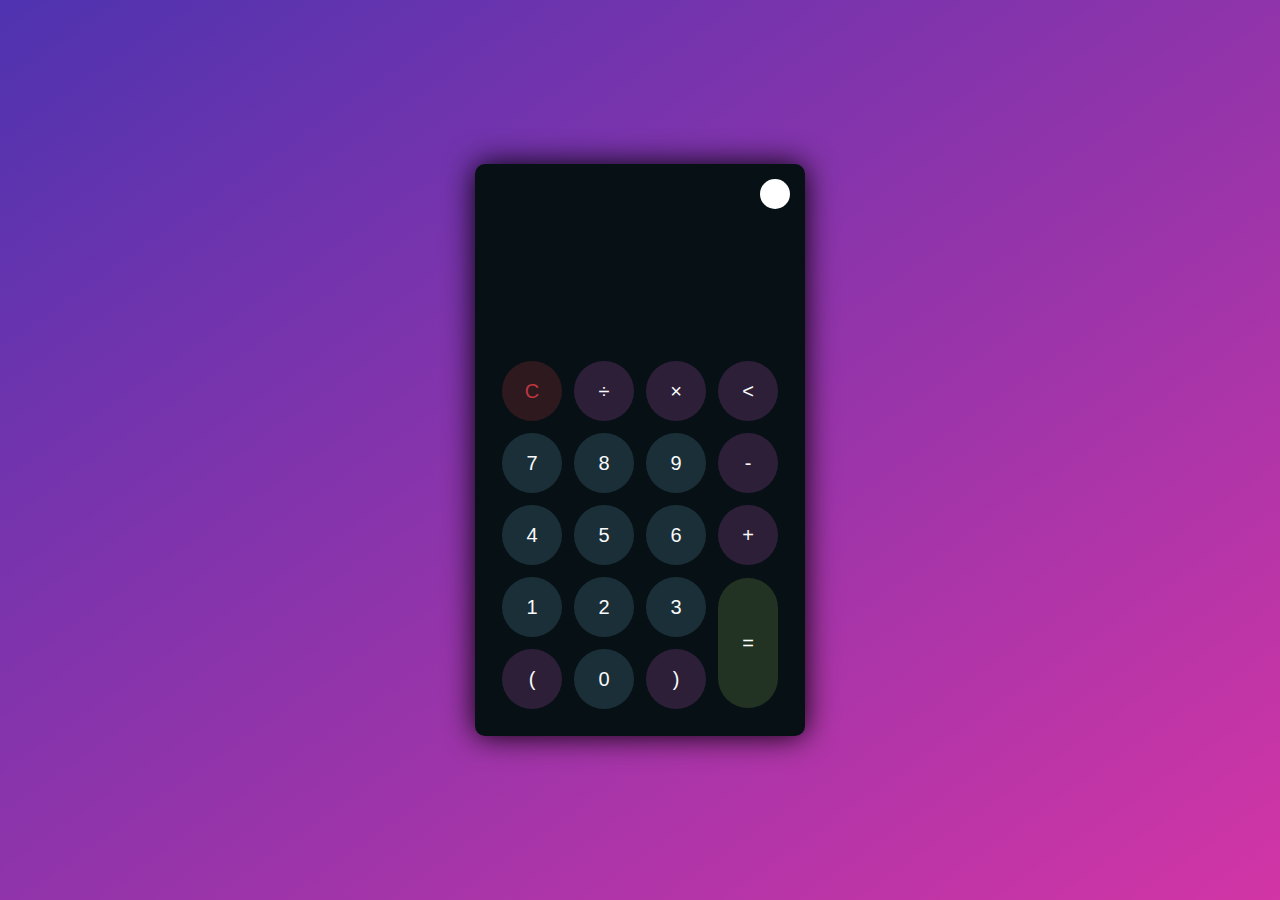
<file: 1-Calculator-practice/index.html>
<!DOCTYPE html>
<html lang="en">
<head>
    <meta charset="UTF-8">
    <meta http-equiv="X-UA-Compatible" content="IE=edge">
    <meta name="viewport" content="width=device-width, initial-scale=1.0">
    <link rel="stylesheet" href="styles.css">
    <title>Calculator</title>
    <script src="script.js" defer></script>
</head>
<body>
    <div class="container">
        <div class="calculator dark">
            <div class="theme-toggle active">
                <i class="toggle icon"></i>
            </div>
            <div class="display-screen">
                <div id="display"></div>
            </div>
            <div class="buttons">
                <table>
                    <tr>
                        <td>
                            <button class="btn-operator" id="clear">C</button>
                        </td>
                        <td>
                            <button class="btn-operator" id="/">&divide;</button>
                        </td>
                        <td>
                            <button class="btn-operator" id="*">&times;</button>
                        </td>
                        <td>
                            <button class="btn-operator" id="backspace"><</button>
                        </td>
                    </tr>
                    <tr>
                        <td>
                            <button class="btn-number" id="7">7</button>
                        </td>
                        <td>
                            <button class="btn-number" id="8">8</button>
                        </td>
                        <td>
                            <button class="btn-number" id="9">9</button>
                        </td>
                        <td>
                            <button class="btn-operator" id="-">-</button>
                        </td>
                    </tr>
                    <tr>
                        <td>
                            <button class="btn-number" id="4">4</button>
                        </td>
                        <td>
                            <button class="btn-number" id="5">5</button>
                        </td>
                        <td>
                            <button class="btn-number" id="6">6</button>
                        </td>
                        <td>
                            <button class="btn-operator" id="+">+</button>
                        </td>
                    <tr>
                        <td>
                            <button class="btn-number" id="1">1</button>
                        </td>
                        <td>
                            <button class="btn-number" id="2">2</button>
                        </td>
                        <td>
                            <button class="btn-number" id="3">3</button>
                        </td>
                        <td rowspan="2">
                            <button class="btn-equal" id="equal">=</button>
                        </td>
                    </tr>
                    <tr>
                        <td >
                            <button class="btn-operator" id="(">(</button>
                        </td>
                        <td>
                            <button class="btn-number" id="0">0</button>
                        </td>
                        <td>
                            <button class="btn-operator" id=")">)</button>
                        </td>
                </table>
            </div>
        </div>
    </div>
    
</body>
</html>
</file>
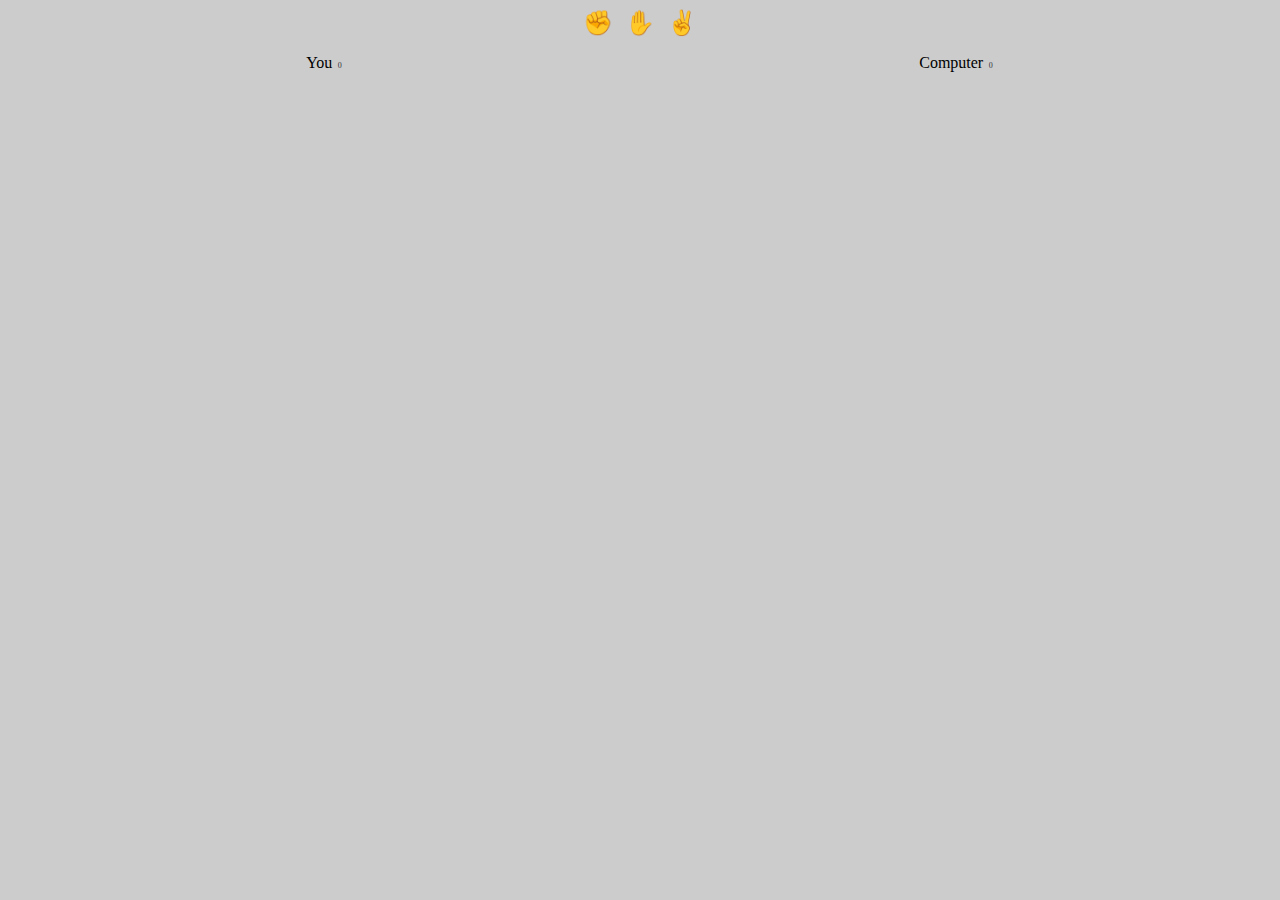
<file: 3-Rock Paper Scissors practice/index.html>
<!DOCTYPE html>
<html lang="en">
<head>
    <meta charset="UTF-8">
    <meta http-equiv="X-UA-Compatible" content="IE=edge">
    <meta name="viewport" content="width=device-width, initial-scale=1.0">
    <title>Document</title>
    <link rel="stylesheet" href="styles.css">
    <script src="script.js" defer></script>
</head>
<body>
    <div class="selections">
       <button class="selection" data-selection="rock">✊</button>
       <button class="selection"data-selection="paper">✋</button>
       <button class="selection"data-selection="scissors">✌️</button>
    </div>
    <div class="results">
        <div>
            You
            <span class="result-score" data-your-score>0</span>
        </div>
        <div data-final-column>
            Computer
            <span class="result-score" data-computer-score>0</span>
        </div>
        <!-- <div class="result-selection winner">✊</div>
        <div class="result-selection">✌️</div> -->

    </div>
</body>
</html>
</file>
<file: 1-Calculator-practice/styles.css>
*{
    padding: 0;
    margin: 0;
    box-sizing: border-box;
    outline: 0;
    transition: all 0.5s ease;
}

body{
    font-family: sans-serif;
    background-image: linear-gradient(
        to bottom right,
        rgba(79,51,176,1),
        rgb(210,53,165)
    );
}

a{
    text-decoration: none;
    color: white;
}

.container{
    height: 100vh;
    width: 100vw;
    display: grid;
    place-items: center;
}

.calculator{
    position: relative;
    height: auto;
    width: auto;
    padding: 20px;
    border-radius: 10px;
    box-shadow: 0 0 30px black;
}

.theme-toggle{
    position: absolute;
    top: 30px;
    right: 30px;
    color: white;
    cursor: pointer;
    z-index: 1;
}

.theme-toggle.active{
    color: #333;
}

.theme-toggle.active::before{
    background-color: white;
}

.theme-toggle::before{
    content: '';
    height: 30px;
    width: 30px;
    position: absolute;
    top: 50%;
    transform: translate(-50%, -50%);
    border-radius: 50%;
    background-color: #333;
    z-index: -1;
}

#display{
    margin: 0 10px;
    height: 150px;
    width: auto;
    max-width: 270px;
    display: flex;
    align-items: flex-end;
    justify-content: flex-end;
    font-size: 30px;
    margin-bottom: 20px;
    overflow-x: scroll;
}

#display::-webkit-scrollbar{
    display: block;
    height: 3px;
}

button{
    height: 60px;
    width: 60px;
    border: 0;
    border-radius: 30px;
    margin: 5px;
    font-size: 20px;
    cursor: pointer;
    transition: all 200ms ease;
}

button:hover{
    transform: scale(1.1);
}

button#equal{
    height: 130px;
}

/* light theme */

.calculator{
    background-color: white;
}

.calculator #display{
    color: #0a1e23;
}

.calculator button#clear{
    background-color: #ffd5d8;
    color: #fc4552;
}

.calculator button.btn-number{
    background-color: #c3eaff;
    color: #000;
}

.calculator button.btn-operator{
    background-color: #ffd0fd;
    color: #f967f3;
}

.calculator button.btn-equal{
    background-color: #adf9e7;
    color: #000;
}

/* dark theme  */

.calculator.dark{
    background-color: #071115;
}

.calculator.dark #display{
    color: #f8fafd;
}

.calculator.dark button#clear{
    background-color: #2d191e;
    color: #bd3740;
}

.calculator.dark button.btn-number{
    background-color: #1b2f38;
    color: #f8fafb;
}

.calculator.dark button.btn-operator{
    background-color: #2e1f39;
    color: #f8fafb;
}

.calculator.dark button.btn-equal{
    background-color: #223323;
    color: #fff;
}
</file>
<file: 3-Rock Paper Scissors practice/styles.css>
body{
    background-color: #ccc;
}

.selections{
    display: flex;
    justify-content: center;
}

.selection{
    background: none;
    border: none;
    outline: none;
    cursor: pointer;
    font-size: 1.5rem;
    transition: 250ms;
}

.selection:hover{
    transform: scale(1.2);
}

.results{
    display: grid;
    justify-content: center;
    grid-template-columns: repeat(2, 1fr);
    justify-items: center;
    align-items: center;
    margin-top: 1rem;
}

.result-score{
    margin-left: .1rem;
    font-size: .5rem;
    color: #333;
}
.result-selection{
    opacity: .5;
}

.result-selection.winner{
    opacity: 1;
    font-size: 1.5rem;
}
</file>
